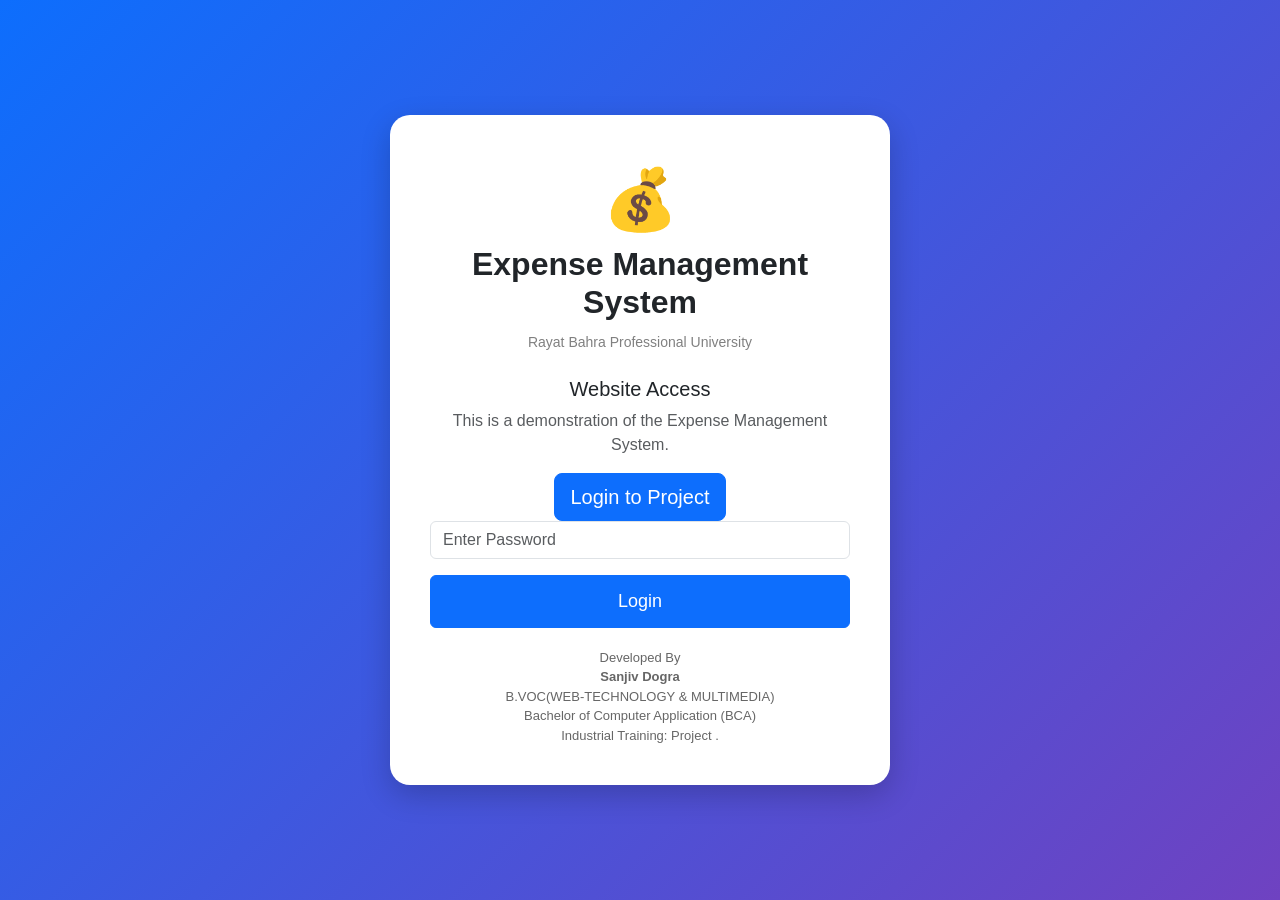
<file: index.html>
<!DOCTYPE html>
<html lang="en">

<head>

<meta charset="UTF-8">
<meta name="viewport" content="width=device-width, initial-scale=1.0">

<title>Expense Management System</title>

<link href="https://cdn.jsdelivr.net/npm/bootstrap@5.3.3/dist/css/bootstrap.min.css" rel="stylesheet">

<style>

body{
height:100vh;
display:flex;
justify-content:center;
align-items:center;
background:linear-gradient(135deg,#0d6efd,#6f42c1);
font-family:Arial,sans-serif;
}

.login-card{
width:500px;
background:white;
padding:40px;
border-radius:20px;
box-shadow:0px 10px 30px rgba(0,0,0,0.2);
}

.logo{
font-size:60px;
text-align:center;
}

.project-title{
text-align:center;
font-weight:bold;
margin-bottom:10px;
}

.college{
text-align:center;
color:gray;
font-size:14px;
margin-bottom:20px;
}

.btn-login{
width:100%;
padding:12px;
font-size:18px;
}

.footer-text{
text-align:center;
margin-top:20px;
font-size:13px;
color:#666;
}

</style>

</head>

<body>

<div class="login-card">

<div class="logo">
💰
</div>

<h2 class="project-title">
Expense Management System
</h2>

<p class="college">
Rayat Bahra Professional University
</p>

<form action="dashboard.html">

<div class="text-center mt-4">

<h5>Website Access</h5>

<p class="text-muted">
This is a demonstration of the Expense Management System.
</p>

<a href="dashboard.html" class="btn btn-primary btn-lg">
Login to Project
</a>

</div>

<div class="mb-3">

<input
type="password"
class="form-control"
placeholder="Enter Password"
required>

</div>

<button
type="submit"
class="btn btn-primary btn-login">

Login

</button>

</form>

<div class="footer-text">

Developed By<br>

<strong>Sanjiv Dogra</strong><br>

B.VOC(WEB-TECHNOLOGY & MULTIMEDIA) <br>
Bachelor of Computer Application (BCA)<br>

Industrial Training: Project .

</div>

</div>

</body>
</html>
</file>
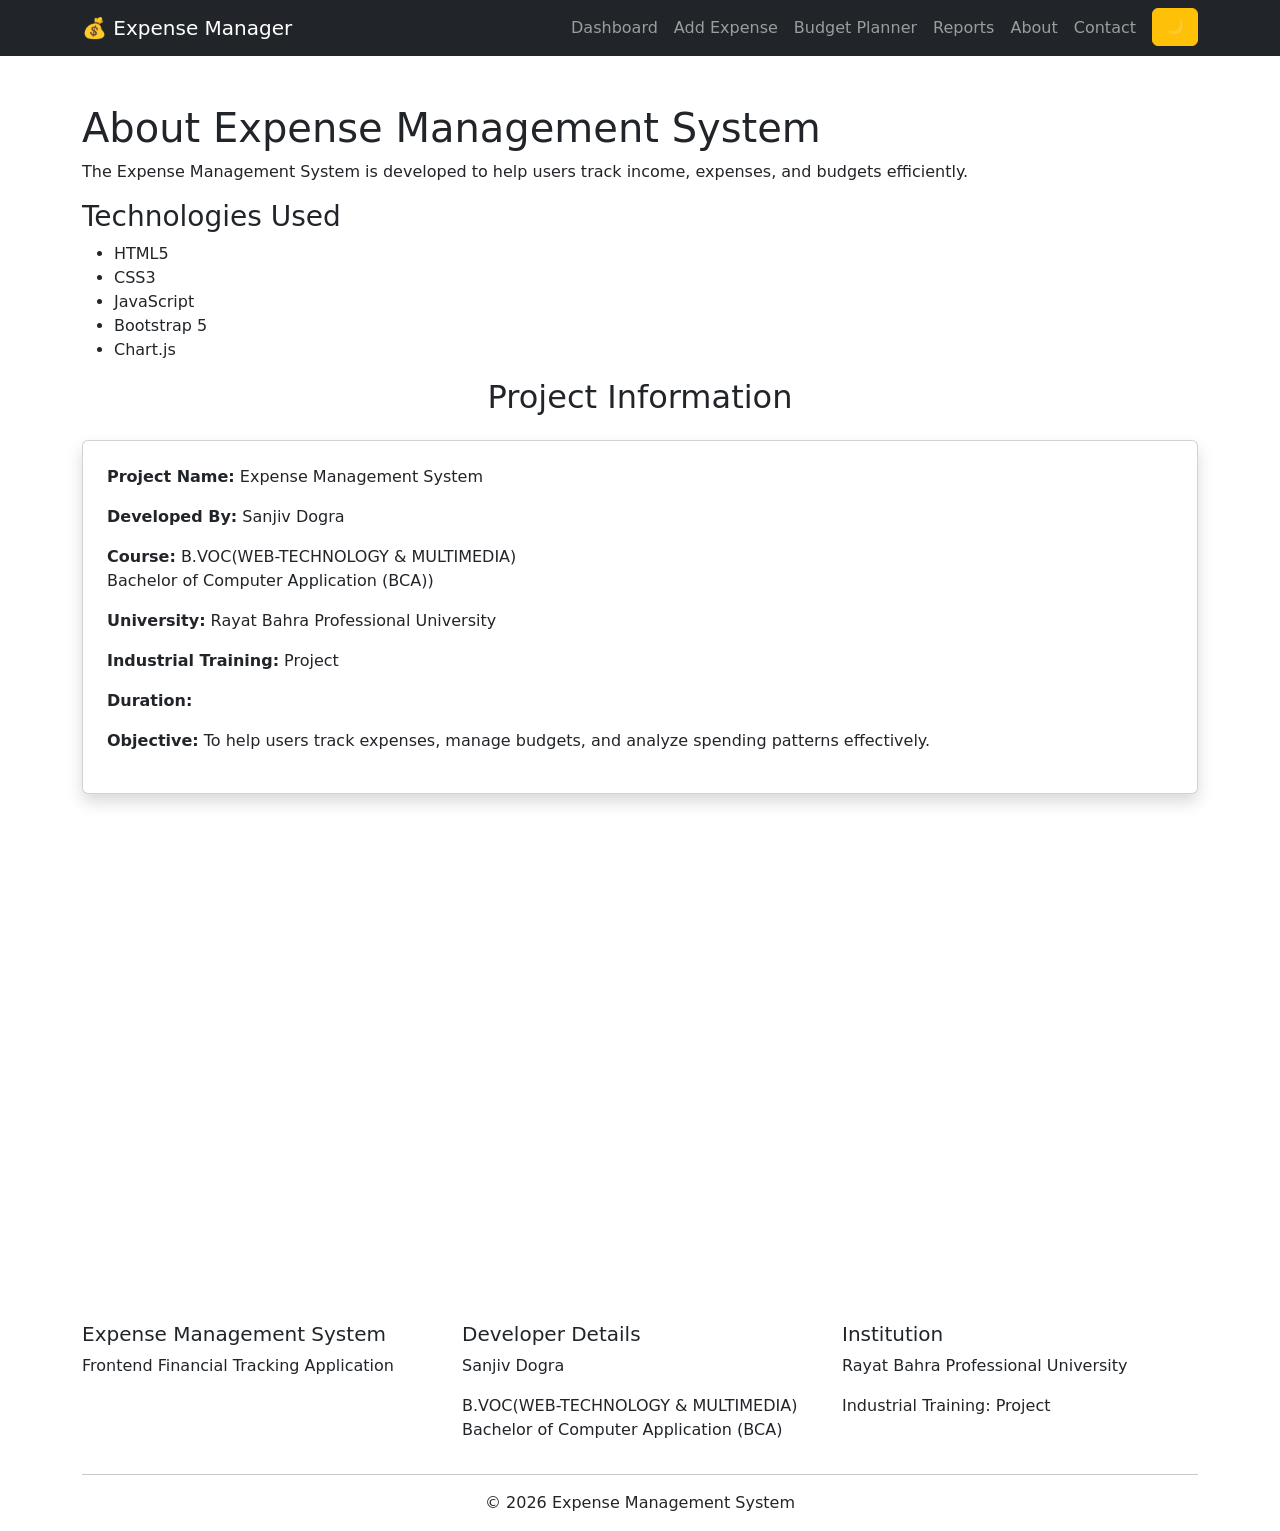
<file: about.html>
<!DOCTYPE html>
<html>
<head>

<title>About Project</title>

<link href="https://cdn.jsdelivr.net/npm/bootstrap@5.3.3/dist/css/bootstrap.min.css" rel="stylesheet">

</head>
<script src="https://cdn.jsdelivr.net/npm/bootstrap@5.3.3/dist/js/bootstrap.bundle.min.js"></script>

<body>
<nav class="navbar navbar-expand-lg navbar-dark bg-dark">

<div class="container">

<a class="navbar-brand" href="dashboard.html">
💰 Expense Manager
</a>

<button
class="navbar-toggler"
type="button"
data-bs-toggle="collapse"
data-bs-target="#navbarNav">

<span class="navbar-toggler-icon"></span>

</button>

<div
class="collapse navbar-collapse"
id="navbarNav">

<ul class="navbar-nav ms-auto">

<li class="nav-item">
<a class="nav-link" href="dashboard.html">
Dashboard
</a>
</li>

<li class="nav-item">
<a class="nav-link" href="expense.html">
Add Expense
</a>
</li>

<li class="nav-item">
<a class="nav-link" href="budget.html">
Budget Planner
</a>
</li>

<li class="nav-item">
<a class="nav-link" href="reports.html">
Reports
</a>
</li>

<li class="nav-item">
<a class="nav-link" href="about.html">
About
</a>
</li>

<li class="nav-item">
<a class="nav-link" href="contact.html">
Contact
</a>
</li>

<li class="nav-item">
<button
onclick="toggleTheme()"
class="btn btn-warning ms-2">
🌙
</button>
</li>

</ul>

</div>

</div>

</nav>

<div class="container mt-5">

<h1>About Expense Management System</h1>

<p>

The Expense Management System is developed to help users track income, expenses, and budgets efficiently.

</p>

<h3>Technologies Used</h3>

<ul>

<li>HTML5</li>

<li>CSS3</li>

<li>JavaScript</li>

<li>Bootstrap 5</li>

<li>Chart.js</li>

</ul>
<h2 class="text-center mb-4">
Project Information
</h2>

<div class="card p-4 shadow">

<p><strong>Project Name:</strong> Expense Management System</p>

<p><strong>Developed By:</strong> Sanjiv Dogra</p>

<p><strong>Course:</strong> B.VOC(WEB-TECHNOLOGY & MULTIMEDIA) <br>
Bachelor of Computer Application (BCA)) </p>

<p><strong>University:</strong> Rayat Bahra Professional University</p>

<p><strong>Industrial Training:</strong> Project</p>

<p><strong>Duration:</strong> </p>

<p><strong>Objective:</strong> To help users track expenses, manage budgets, and analyze spending patterns effectively.</p>

</div>

</div>
<br><br><br><br><br><br><br><br><br><br><br><br><br><br><br><br><br><br><br><br><br><br>
<footer class="footer">

<div class="container">

<div class="row">

<div class="col-md-4">

<h5>Expense Management System</h5>

<p>
Frontend Financial Tracking Application
</p>

</div>

<div class="col-md-4">

<h5>Developer Details</h5>

<p>
Sanjiv Dogra 
</p>

<p>
 B.VOC(WEB-TECHNOLOGY & MULTIMEDIA) <br>
Bachelor of Computer Application (BCA)
</p>

</div>

<div class="col-md-4">

<h5>Institution</h5>

<p>
Rayat Bahra Professional University
</p>

<p>
Industrial Training: Project
</p>

</div>

</div>

<hr>

<p class="text-center">

© 2026 Expense Management System

</p>

</div>

</footer>

</body>
</html>
</file>
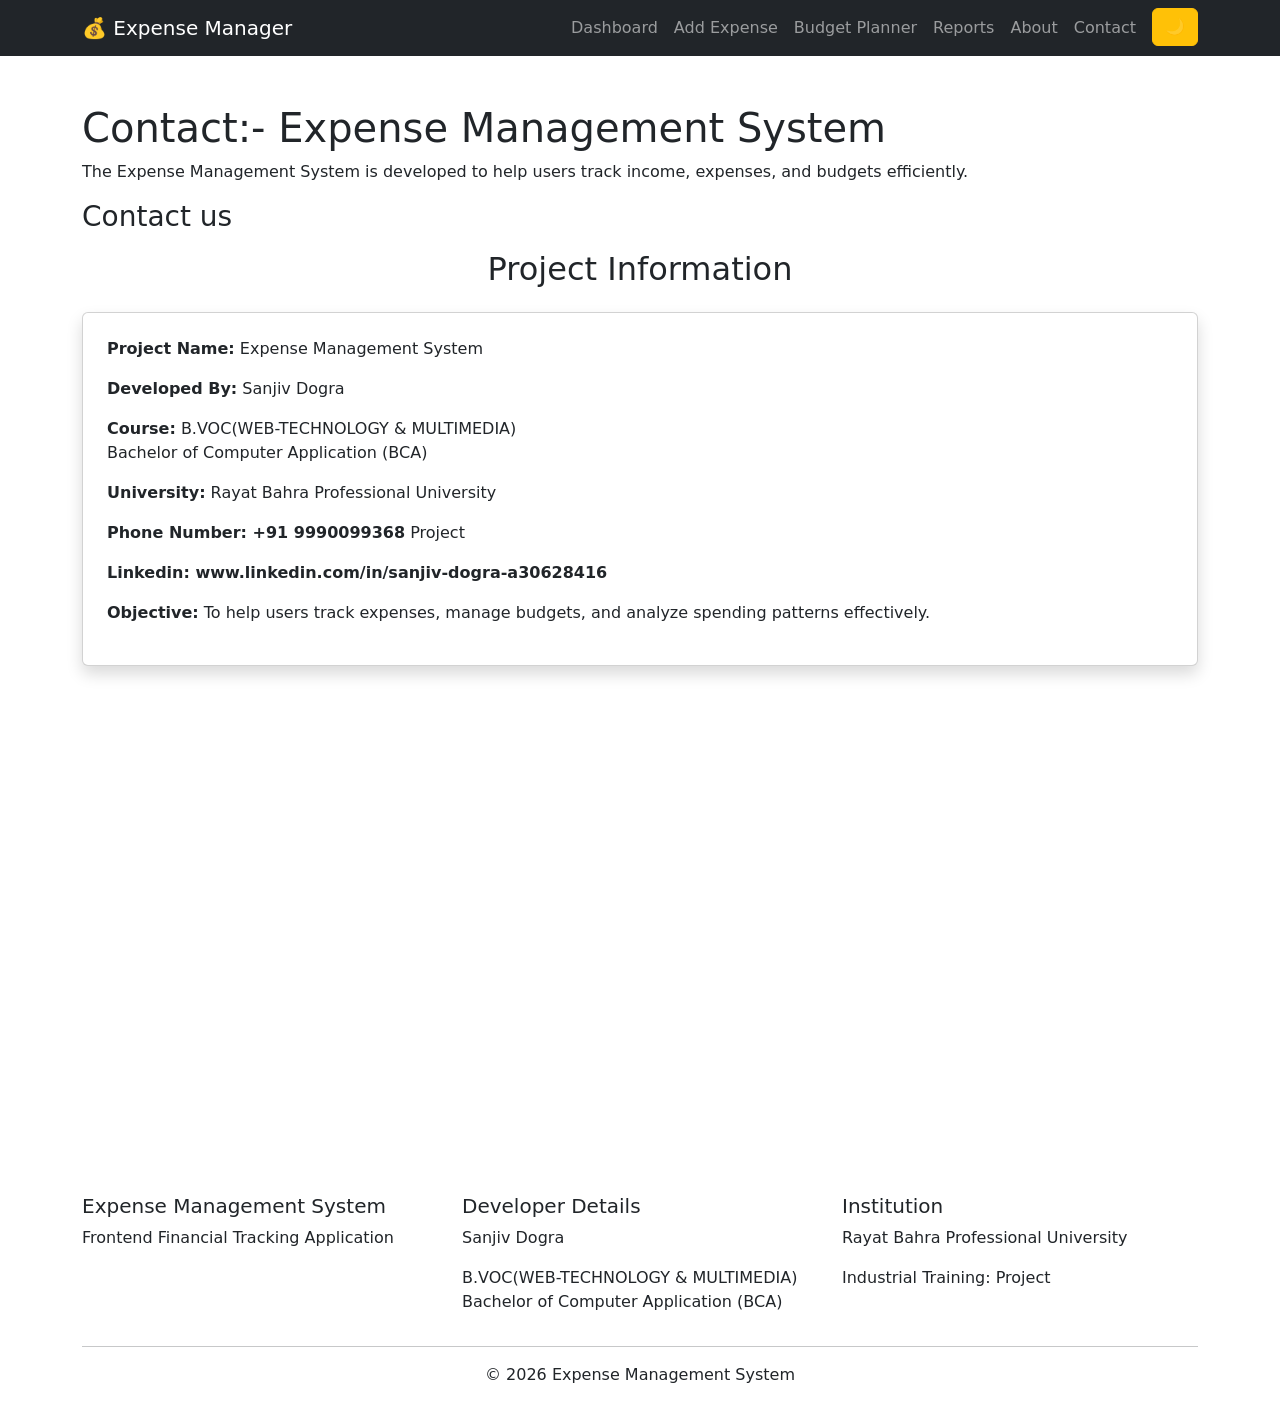
<file: contact.html>
<!DOCTYPE html>
<html>
<head>

<title>Contact</title>

<link href="https://cdn.jsdelivr.net/npm/bootstrap@5.3.3/dist/css/bootstrap.min.css" rel="stylesheet">

</head>
<script src="https://cdn.jsdelivr.net/npm/bootstrap@5.3.3/dist/js/bootstrap.bundle.min.js"></script>

<body>
<nav class="navbar navbar-expand-lg navbar-dark bg-dark">

<div class="container">

<a class="navbar-brand" href="dashboard.html">
💰 Expense Manager
</a>

<button
class="navbar-toggler"
type="button"
data-bs-toggle="collapse"
data-bs-target="#navbarNav">

<span class="navbar-toggler-icon"></span>

</button>

<div
class="collapse navbar-collapse"
id="navbarNav">

<ul class="navbar-nav ms-auto">

<li class="nav-item">
<a class="nav-link" href="dashboard.html">
Dashboard
</a>
</li>

<li class="nav-item">
<a class="nav-link" href="expense.html">
Add Expense
</a>
</li>

<li class="nav-item">
<a class="nav-link" href="budget.html">
Budget Planner
</a>
</li>

<li class="nav-item">
<a class="nav-link" href="reports.html">
Reports
</a>
</li>

<li class="nav-item">
<a class="nav-link" href="about.html">
About
</a>
</li>

<li class="nav-item">
<a class="nav-link" href="contact.html">
Contact
</a>
</li>

<li class="nav-item">
<button
onclick="toggleTheme()"
class="btn btn-warning ms-2">
🌙
</button>
</li>

</ul>

</div>

</div>

</nav>

<div class="container mt-5">

<h1>Contact:- Expense Management System</h1>

<p>

The Expense Management System is developed to help users track income, expenses, and budgets efficiently.

</p>

<h3>Contact us</h3>

<ul>


</ul>
<h2 class="text-center mb-4">
Project Information
</h2>

<div class="card p-4 shadow">

<p><strong>Project Name:</strong> Expense Management System</p>

<p><strong>Developed By:</strong> Sanjiv Dogra</p>

<p><strong>Course:</strong> B.VOC(WEB-TECHNOLOGY & MULTIMEDIA) <br>
Bachelor of Computer Application (BCA)
<br> </p>

<p><strong>University:</strong> Rayat Bahra Professional University</p>

<p><strong>Phone Number: +91 9990099368</strong> Project</p>

<p><strong>Linkedin: www.linkedin.com/in/sanjiv-dogra-a30628416 </a></strong> </p>

<p><strong>Objective:</strong> To help users track expenses, manage budgets, and analyze spending patterns effectively.</p>

</div>

</div>
<br><br><br><br><br><br><br><br><br><br><br><br><br><br><br><br><br><br><br><br><br><br>
<footer class="footer">

<div class="container">

<div class="row">

<div class="col-md-4">

<h5>Expense Management System</h5>

<p>
Frontend Financial Tracking Application
</p>

</div>

<div class="col-md-4">

<h5>Developer Details</h5>

<p>
Sanjiv Dogra 
</p>

<p>
B.VOC(WEB-TECHNOLOGY & MULTIMEDIA) <br>
Bachelor of Computer Application (BCA)
<br>

</p>

</div>

<div class="col-md-4">

<h5>Institution</h5>

<p>
Rayat Bahra Professional University
</p>

<p>
Industrial Training: Project
</p>

</div>

</div>

<hr>

<p class="text-center">

© 2026 Expense Management System

</p>

</div>

</footer>

</body>
</html>
</file>
